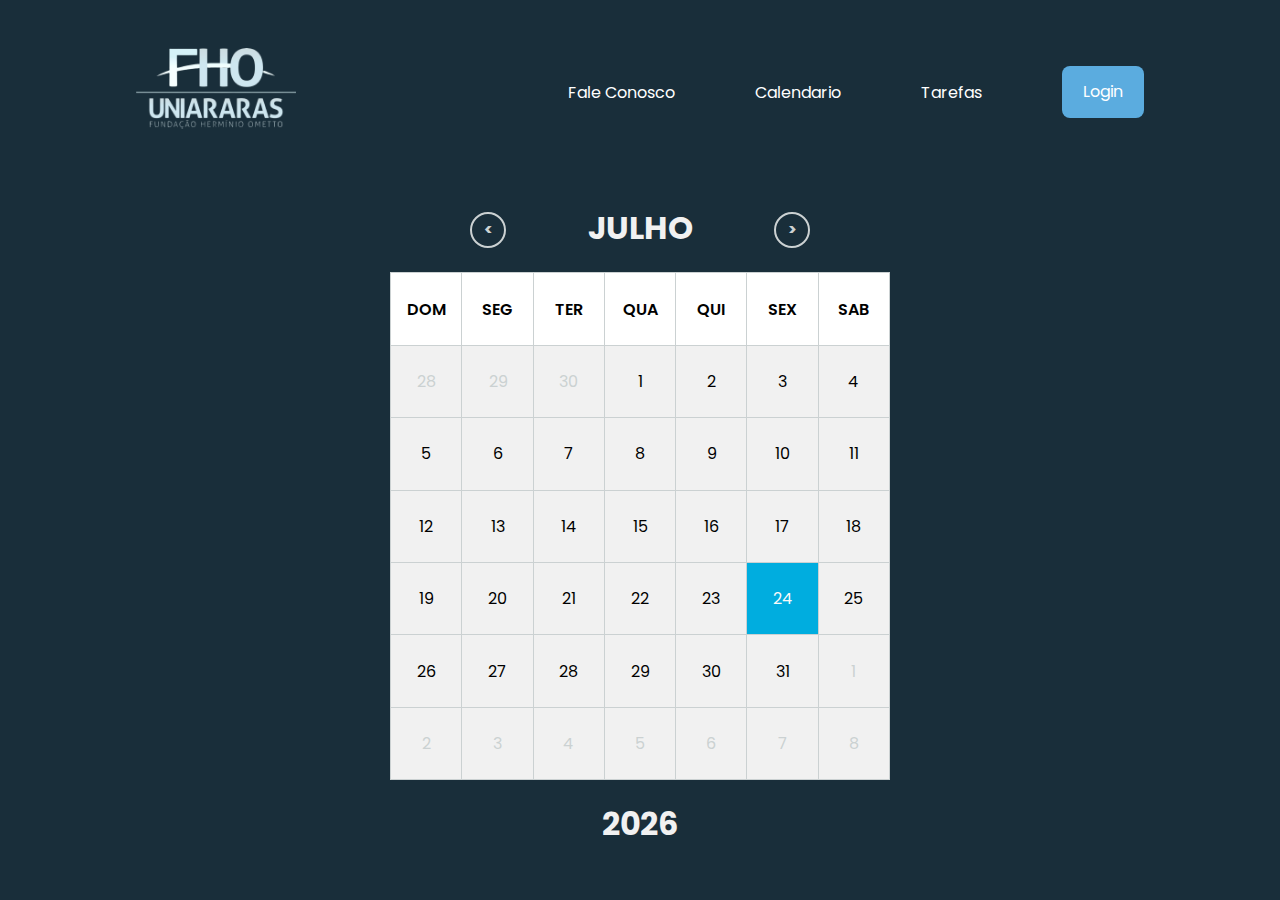
<file: pages/calendario.html>
<!DOCTYPE html>
<html lang="pt-br">
<head>
  <meta charset="UTF-8">
  <meta http-equiv="X-UA-Compatible" content="IE=edge">
  <meta name="viewport" content="width=device-width, initial-scale=1.0">
  <link rel="shortcut icon" href="../img/favicon.png" type="image/x-icon">

  <link rel="stylesheet" href="../css/calendario.css">
  <script src="../js/calendario.js" defer></script>

  <title>Calendario</title>
</head>
<body>
  <!--Cabeçalho-->
  <header class="Container-cabeçalho">
      <div class="logo">
          <a href="../index.html">
             <img src="../img/LogoFho.png" alt="logo">
          </a>
      </div>

      <ul>
          <li><a href="faleConosco.html">Fale Conosco</a></li>
          <li><a href="calendario.html">Calendario</a></li>
          <li><a href="tarefas.html">Tarefas</a></li>
          <li><a href="login.html" class="btn">Login</a></li>
      </ul>
  </header> <!-- Fim Cabeçalho -->
  
  <div class="conteudo">
    <div class="calendario">
      <header>
        <h2 id="mes">Maio</h2>
        <a class="btn-ant" id="btn_ant"><</a>
        <a class="btn-pro" id="btn_prev">></a>
      </header>

      <table>
        <thead>
          <tr>
            <td>Dom</td>
            <td>Seg</td>
            <td>Ter</td>
            <td>Qua</td>
            <td>Qui</td>
            <td>Sex</td>
            <td>Sab</td>
          </tr>
        </thead>
        <tbody id="dias">
          <tr>
            <td>1</td>
            <td>2</td>
            <td>3</td>
            <td>4</td>
            <td>5</td>
            <td>6</td>
            <td>7</td>
          </tr>
          <tr>
            <td>1</td>
            <td>2</td>
            <td>3</td>
            <td>4</td>
            <td>5</td>
            <td>6</td>
            <td>7</td>
          </tr>
          <tr>
            <td>1</td>
            <td>2</td>
            <td>3</td>
            <td>4</td>
            <td>5</td>
            <td>6</td>
            <td>7</td>
          </tr>
          <tr>
            <td>1</td>
            <td>2</td>
            <td>3</td>
            <td>4</td>
            <td>5</td>
            <td>6</td>
            <td>7</td>
          </tr>
          <tr>
            <td>1</td>
            <td>2</td>
            <td>3</td>
            <td>4</td>
            <td>5</td>
            <td>6</td>
            <td>7</td>
          </tr>
          <tr>
            <td>1</td>
            <td>2</td>
            <td>3</td>
            <td>4</td>
            <td>5</td>
            <td>6</td>
            <td>7</td>
          </tr>
        </tbody>
      </table>
      <section>
          <h2 id="ano">2023</h2>
      </section>
    </div>
  </div>
  <br> <br> <br> <br>
</body>
</html>
</file>
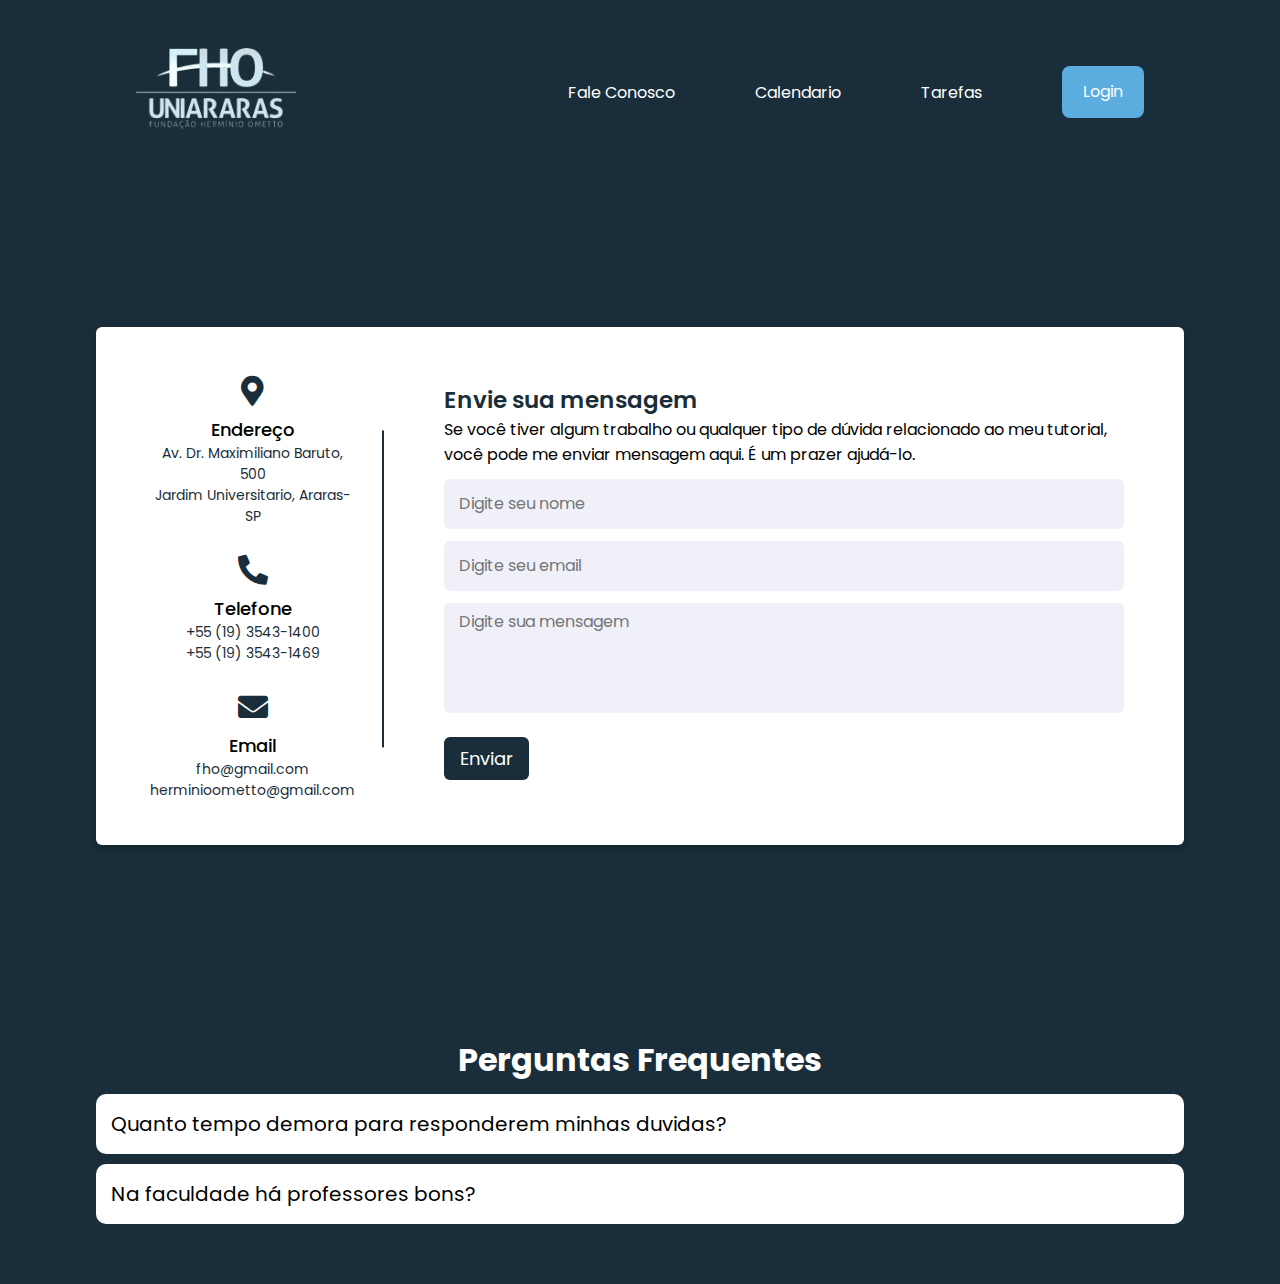
<file: pages/faleConosco.html>
<!DOCTYPE html>
<html lang="pt-br">
  <head>
    <meta charset="UTF-8" />
    <meta http-equiv="X-UA-Compatible" content="IE=edge" />
    <meta name="viewport" content="width=device-width, initial-scale=1.0" />
    <link rel="shortcut icon" href="../img/favicon.png" type="image/x-icon">
    <link rel="stylesheet" href="../css/faleConosco.css" />

    <!-- Fontawesome CDN Link -->
    <link
      rel="stylesheet"
      href="https://cdnjs.cloudflare.com/ajax/libs/font-awesome/5.15.2/css/all.min.css"
    />

    <title>Formulario de Contato</title>
  </head>
  <body>
    
    <!--Cabeçalho-->
  <header class="Container-cabeçalho">
    <div class="logo">
        <a href="../index.html">
           <img src="../img/LogoFho.png" alt="logo">
        </a>
    </div>

    <ul>
        <li><a href="faleConosco.html">Fale Conosco</a></li>
        <li><a href="calendario.html">Calendario</a></li>
        <li><a href="tarefas.html">Tarefas</a></li>
        <li><a href="login.html" class="btn">Login</a></li>
    </ul>
   </header> <!-- Fim Cabeçalho -->

<div class="conteudo">
    <div class="container">
      <div class="content">
        <div class="left-side">
          <div class="address details">
            <i class="fas fa-map-marker-alt"></i>
            <div class="topic">Endereço</div>
            <div class="text-one">Av. Dr. Maximiliano Baruto, 500</div>
            <div class="text-two">Jardim Universitario, Araras-SP</div>
          </div>
          <div class="phone details">
            <i class="fas fa-phone-alt"></i>
            <div class="topic">Telefone</div>
            <div class="text-one">+55 (19) 3543-1400</div>
            <div class="text-two">+55 (19) 3543-1469</div>
          </div>
          <div class="email details">
            <i class="fas fa-envelope"></i>
            <div class="topic">Email</div>
            <div class="text-one">fho@gmail.com</div>
            <div class="text-two">herminioometto@gmail.com</div>
          </div>
        </div>
        <div class="right-side">
          <div class="topic-text">Envie sua mensagem</div>
          <p>
            Se você tiver algum trabalho ou qualquer tipo de dúvida relacionado ao meu tutorial, você pode me enviar mensagem aqui. É um prazer ajudá-lo.
          </p>
          <form action="#">
            <div class="input-box">
              <input type="text" placeholder="Digite seu nome" />
            </div>
            <div class="input-box">
              <input type="text" placeholder="Digite seu email" />
            </div>
            <div class="input-box message-box">
              <textarea placeholder="Digite sua mensagem"></textarea>
            </div>
            <div class="button">
              <input type="button" value="Enviar" />
            </div>
          </form>
        </div>
      </div>
    </div>
</div>

      <div class="layout">
        <h1>Perguntas Frequentes</h1>
        <div class="accordion">
          <div class="accordion__question">
            <p>Quanto tempo demora para responderem minhas duvidas?</p>

          </div>
          <div class="accordion__answer">
            <p>No maximo 1 dia util.</p>
          </div>
        </div>

        <div class="accordion">
          <div class="accordion__question">
            <p>Na faculdade há professores bons?</p>
          </div>

          <div class="accordion__answer">
            <p>
              Sim, principalmente o Diego Negreto.
            </p>
          </div>
        </div>
      </div>
      <br> <br>

      <script>

        let answers = document.querySelectorAll(".accordion");
        answers.forEach((event) => {
          event.addEventListener("click", () => {
            if (event.classList.contains("active")) {
              event.classList.remove("active");
            } else {
              event.classList.add("active");
            }
          });
        });
        
      </script>
      
  </body>
</html>
</file>
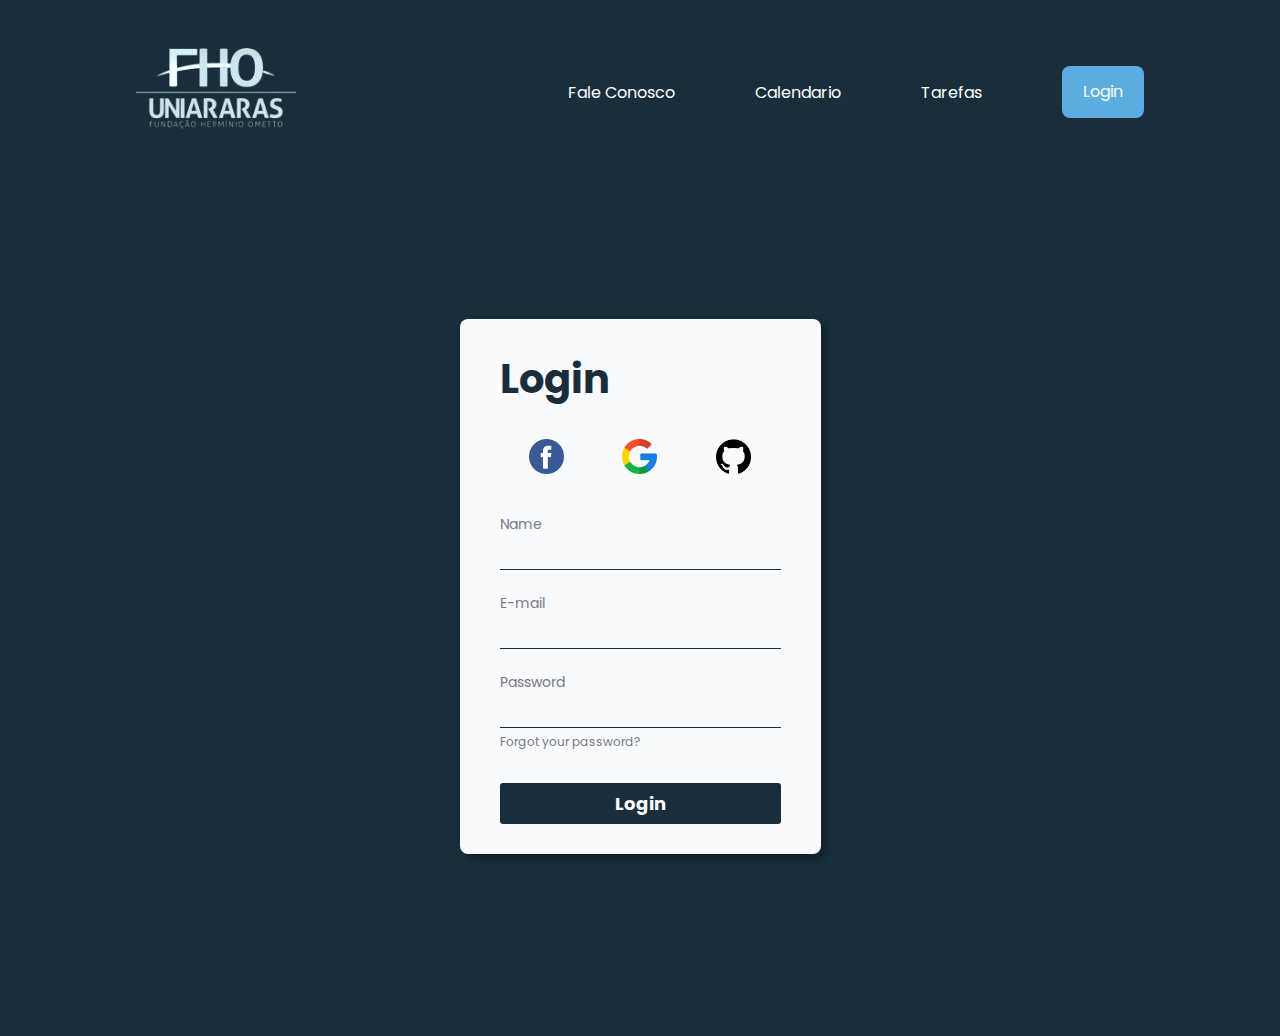
<file: pages/login.html>
<!DOCTYPE html>
<html lang="pt-br">
<head>
    <meta charset="UTF-8">
    <meta http-equiv="X-UA-Compatible" content="IE=edge">
    <meta name="viewport" content="width=device-width, initial-scale=1.0">
    <link rel="stylesheet" href="https://cdnjs.cloudflare.com/ajax/libs/font-awesome/6.2.0/css/all.min.css" integrity="sha512-xh6O/CkQoPOWDdYTDqeRdPCVd1SpvCA9XXcUnZS2FmJNp1coAFzvtCN9BmamE+4aHK8yyUHUSCcJHgXloTyT2A==" crossorigin="anonymous" referrerpolicy="no-referrer" />
    <link rel="stylesheet" href="../css/login.css">
    <link rel="shortcut icon" href="../img/favicon.png" type="image/x-icon">
    
    <title>Login</title>
</head>
<body>   
    <!--Cabeçalho-->
    <header class="Container-cabeçalho">
        <div class="logo">
            <a href="../index.html">
               <img src="../img/LogoFho.png" alt="logo">
            </a>
        </div>
  
        <ul>
            <li><a href="faleConosco.html">Fale Conosco</a></li>
            <li><a href="calendario.html">Calendario</a></li>
            <li><a href="tarefas.html">Tarefas</a></li>
            <li><a href="login.html" class="btn">Login</a></li>
        </ul>
    </header> <!-- Fim Cabeçalho -->

    <main id="container">
        <form id="login_form">

            <!-- header formulario -->
            <div id="form_header">
                <h1>Login</h1>
                <!--Icone para mudar de tema-->
                <i id="mode_icon" class="fa-solid fa-moon"></i>
            </div>

            <!-- links redes sociais -->
            <div id="social_media">
                <!-- FACEBOOK -->
                <a href="#">
                    <img src="../img/facebook.png" alt="">
                </a>

                <!-- GOOGLE -->
                <a href="#">
                    <img src="../img/google.png" alt="Google logo">
                </a>
                
                <!-- GITHUB -->
                <a href="#">
                    <img src="../img/github.png" alt="">
                </a>
            </div>

            <!-- inputs -->
            <div id="inputs">
                <!-- NAME -->
                <div class="input-box">
                    <label for="name">
                        Name
                        <div class="input-field">
                            <i class="fa-solid fa-user"></i>
                            <input type="text" id="name" name="name">
                        </div>
                    </label>
                </div>
                
                <!-- EMAIL -->
                <div class="input-box">
                    <label for="email">
                        E-mail
                        <div class="input-field">
                            <i class="fa-solid fa-envelope"></i>
                            <input type="email" id="email" name="email">
                        </div>
                    </label>
                </div>
                
                <!-- PASSWORD -->
                <div class="input-box">
                    <label for="password">
                        Password
                        <div class="input-field">
                            <i class="fa-solid fa-key"></i>
                            <input type="password" id="password" name="password">
                        </div>
                    </label>
                    
                    <!-- esqueceu a senha -->
                    <div id="forgot_password">
                        <a href="#">
                            Forgot your password?
                        </a>
                    </div>
                </div>
            </div>

            <!-- botao -->
            <button type="submit" id="login_button">
                Login
            </button>
        </form>
    </main>

    <!-- javascript -->
    <script type="text/javascript" src="../js/login.js"></script>
</body>
</html>
</file>
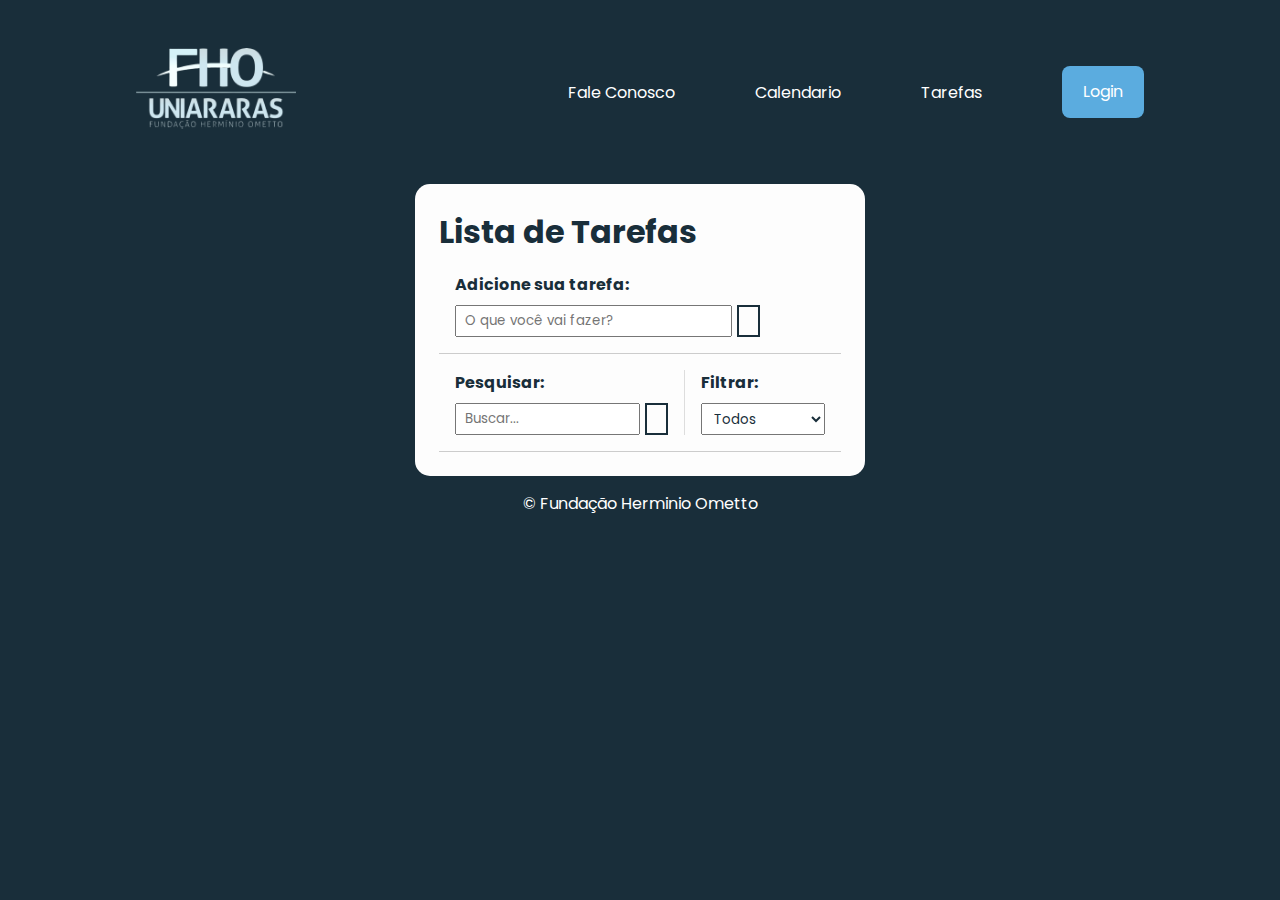
<file: pages/tarefas.html>
<!DOCTYPE html>
<html lang="pt-br">
<head>
    <meta charset="UTF-8">
    <meta http-equiv="X-UA-Compatible" content="IE=edge">
    <meta name="viewport" content="width=device-width, initial-scale=1.0">
    <title>Tarefas</title>

    <!--Links-->
    <link rel="shortcut icon" href="../img/favicon.png" type="image/x-icon">
    <link rel="stylesheet" href="../css/tarefas.css">
    <script src="../js/tarefas.js" defer></script>
    <link rel="stylesheet" href="https://cdnjs.cloudflare.com/ajax/libs/font-awesome/6.4.0/css/all.min.css" integrity="sha512-iecdLmaskl7CVkqkXNQ/ZH/XLlvWZOJyj7Yy7tcenmpD1ypASozpmT/E0iPtmFIB46ZmdtAc9eNBvH0H/ZpiBw==" crossorigin="anonymous" referrerpolicy="no-referrer" />
</head>
<body>
    <!--Cabeçalho-->
    <header class="Container-cabeçalho">
      <div class="logo">
          <a href="../index.html">
             <img src="../img/LogoFho.png" alt="logo">
          </a>
      </div>

      <ul>
          <li><a href="faleConosco.html">Fale Conosco</a></li>
          <li><a href="calendario.html">Calendario</a></li>
          <li><a href="tarefas.html">Tarefas</a></li>
          <li><a href="login.html" class="btn">Login</a></li>
      </ul>
    </header> <!-- Fim Cabeçalho -->
  <main>
    <!--Container-cabeçalho-->
    <div class="todo-container">
        <div>
          <h1>Lista de Tarefas</h1>
        </div>
        <form id="todo-form">
          <p>Adicione sua tarefa:</p>
          <div class="form-control">
            <input
              type="text"
              id="todo-input"
              placeholder="O que você vai fazer?"
            />
            <button type="submit">
              <i class="fa-thin fa-plus"></i>
            </button>
          </div>
        </form>
        <form id="edit-form" class="hide">
          <p>Edite sua tarefa</p>
          <div class="form-control">
            <input type="text" id="edit-input" />
            <button type="submit">
              <i class="fa-solid fa-check-double"></i>
            </button>
          </div>
          <button id="cancel-edit-btn">Cancelar</button>
        </form>
        <div id="toolbar">
          <div id="search">
            <h4>Pesquisar:</h4>
            <form>
              <input type="text" id="search-input" placeholder="Buscar..." />
              <button id="erase-button">
                <i class="fa-solid fa-delete-left"></i>
              </button>
            </form>
          </div>
          <div id="filter">
            <h4>Filtrar:</h4>
            <select id="filter-select">
              <option value="all">Todos</option>
              <option value="done">Feitos</option>
              <option value="todo">A fazer</option>
            </select>
          </div>
        </div>
        <div id="todo-list">
          <!-- 
            Template
            
            <div class="todo">
            <h3>Estou fazendo algo aqui...</h3>
            <button class="finish-todo">
              <i class="fa-solid fa-check"></i>
            </button>
            <button class="edit-todo">
              <i class="fa-solid fa-pen"></i>
            </button>
            <button class="remove-todo">
              <i class="fa-solid fa-xmark"></i>
            </button>
          </div> -->
        </div>
      </div>
      <footer>
        <p>&copy; Fundação Herminio Ometto</p>
     </footer>
  </main>
</body>
</html>
</file>
<file: css/calendario.css>
@import url("https://fonts.googleapis.com/css2?family=Poppins:wght@100;200;300;400;500;600;700;800;900&display=swap");

*{
  padding: 0;
  margin: 0;
  font-family: "Poppins";
}

body{
  background-color: #192e3a;
}

/* Header */
.Container-cabeçalho{
  margin-top: -15;
  display: flex;
  justify-content: space-around;
  align-items: center;
  margin-top: 3rem;
  width: 100%;
  margin-bottom: 3rem;
}

.logo{
  display: flex;
  align-items: center;
}

.logo img{
  width: 10em;
  height: auto;
}

.logo h1{
  color: #fff;
  font-size: 1.55rem;
  font-weight: 700;
  margin-left: 0.8rem;
}

ul{
  display: flex;
  list-style: none;
  gap: 5rem;
}

ul li a{
  text-decoration: none;
  color: #fff;
  cursor: pointer;
}

ul li a:hover{
  color: #5bacdf;

}

.btn{
  color: #fff;
  background-color: #5bacdf;
  padding: 0.9rem 1.3rem;
  border-radius: 0.5rem;
}

.btn:hover{
  color: #fff;
  background-color: #011927;
}

/* Final Header */

.conteudo{
  left: 50%;
  margin: 0 0 0 -250px;
  position: absolute;
  width: 500px;
}

.calendario{
  text-align: center;
}

.conteudo .calendario header{
  position: relative;
  color:  #f1f1f1;
}

h2{
  margin-top: 20px;
  font-size: 32px;
  text-transform: uppercase;
}

.btn-ant, .btn-pro{
  position: absolute;
  top: 50%;
  height: 32px;
  width: 32px;
  line-height: 32px;
  margin-top: -16px;
  border:2px solid #cbd1d2;
  border-radius: 50%;
  color: #cbd1d2;
  font-size: 16px;
  font-weight: bold;
}

.btn-ant{
  left: 80px;
}

.btn-pro{
  right: 80px;
}

.btn-ant:hover, .btn-pro:hover{
  background-color: #cbd1d2;
  color: #f9f9f9;
}

.calendario table{
  background-color: #f1f1f1;
  margin-top: 20px;
  border-collapse: collapse;
}

.calendario thead{
  background-color: white;
  font-weight: 600;
  text-transform: uppercase;
}

.calendario td{
  border: 1px solid #cbd1d2;
  height: 71.4px;
  text-align: center;
  width: 71.4px;
}

.calendario tbody td{
  cursor: pointer;
}

.calendario tbody td:hover{
  background-color: #5bacdf;
  color: #f9f9f9;
}

.calendario table .dia-atual{
  background-color: #00addf;
  color: #f9f9f9;
}

.calendario .mes-anterior, .calendario .proximo-mes{
  color: #cbd1d2;
}

.calendario .mes-anterior:hover, .calendario .proximo-mes:hover{
  background-color: #98a0a0;
}

.event{
  position: relative;
}

.event:after{
  content: '';
  width: 7px;
  height: 7px;
  left: 50%;
  bottom: 7px;
  margin: -3.5px 0 0 -3.5px;
  background-color: #00addf;
  display: block;
  position: absolute;
  border-radius: 50%;
}

.event:hover::after{
  background-color: #f9f9f9;
}

.event.dia-atual:after{
  background-color: #f9f9f9;
}

section{
  color:  #f1f1f1;
}

@media screen and (max-width: 740px) {

  ul{
      display: none;
  }

  .links{
      display: block;
  }

 .logo{
  margin-right: 15rem;
 }


  aside{
      position: absolute;
      top: 0;
      right: 0;
      display: flex;
      overflow: hidden;
  }
  
  .icon-menu ion-icon{
      width: 45px;
      height: 45px;
      margin-right: 1.5rem;
      margin-top: 2rem;
      color: #ccc;
  
  }
  
  #barra-menu{
      background: #2889c2;
      height: 110vh;
      width: 0px;
      transition: 0.3s all;
      
  }

  #barra-menu ul{

      align-items: center;
      text-align: center;
      padding: 5rem;
      line-height: 5rem;
      

  }

  #barra-menu ul li a{
      color: #011927;
      text-decoration: none;
      font-size: 1rem;
      width: 100%;
     
    
  }
  
  #barra-menu ul li a:hover{
      padding: 8px;
      border-radius: 15px;
      background: #5bacdf;
  
  }
  
  .C-icon{
  
      margin-top: 50%;
      display: flex;
      justify-content: center;
      text-align: center;
      gap: 15px;
      overflow: hidden;
     
  }
  
  .C-icon span{
      color: #FBF7F7;
      font-size: 1rem;
      
      
  }
  
  .C-icon span:hover{
      transition: 0.2s;
      transform: 0.5;
      color: #C229AA;
  }
  
}


@media screen and (max-width: 580px){
  
  .Title h1{
      font-size: 2.2rem;
      margin-left: 1.5rem;
  }

  .Esquerda p{
      font-size: 1rem;
      margin-left: 1.5rem;
      width: 450px;
  }

  button{

      margin-left: 1.5rem;

  }

  .Direita img{
      max-width: 100%;
      width: 450px;
      margin-top: 4.5rem;
      height: auto;
  }
}

@media screen and (max-width: 440px){

   .Direita img{
      margin-left: 1.2rem;
   }

}

@media screen and (max-width: 414px){
  .Esquerda p{
      width: 300px;
  }
}


@media screen and (max-width: 375px){
  .Esquerda p{
      width: 300px;
  }

 
}
</file>
<file: css/faleConosco.css>
@import url('https://fonts.googleapis.com/css2?family=Poppins:wght@200;300;400;500;600;700&display=swap');

*{
  margin: 0;
  padding: 0;
  box-sizing: border-box;
  font-family: "Poppins" , sans-serif;
}
body{
  min-height: 100vh;
  width: 100%;
  background: #192e3a;
  align-items: center;
  justify-content: center;
}

/* Header */
.Container-cabeçalho{
    margin-top: -15;
    display: flex;
    justify-content: space-around;
    align-items: center;
    margin-top: 3rem;
    width: 100%;
  }
  
  .logo{
    display: flex;
    align-items: center;
  }
  
  .logo img{
    width: 10em;
    height: auto;
  }
  
  .logo h1{
    color: #fff;
    font-size: 1.55rem;
    font-weight: 700;
    margin-left: 0.8rem;
  }
  
  ul{
    display: flex;
    list-style: none;
    gap: 5rem;
  }
  
  ul li a{
    text-decoration: none;
    color: #fff;
    cursor: pointer;
  }
  
  ul li a:hover{
    color: #5bacdf;
  
  }
  
  .btn{
    color: #fff;
    background-color: #5bacdf;
    padding: 0.9rem 1.3rem;
    border-radius: 0.5rem;
  }
  
  .btn:hover{
    color: #fff;
    background-color: #011927;
  }
  
  /* Final Header */

.conteudo{
 display: flex;
 min-height: 100vh;
  width: 100%;
  background: #192e3a;
  align-items: center;
  justify-content: center;
}
  
.container{
  width: 85%;
  background: #fff;
  border-radius: 6px;
  padding: 20px 60px 30px 40px;
  box-shadow: 0 5px 10px rgba(0, 0, 0, 0.2);
}
.container .content{
  display: flex;
  align-items: center;
  justify-content: space-between;
}
.container .content .left-side{
  width: 25%;
  height: 100%;
  display: flex;
  flex-direction: column;
  align-items: center;
  justify-content: center;
  margin-top: 15px;
  position: relative;
}
.content .left-side::before{
  content: '';
  position: absolute;
  height: 70%;
  width: 2px;
  right: -15px;
  top: 50%;
  transform: translateY(-50%);
  background: #192e3a;
}
.content .left-side .details{
  margin: 14px;
  text-align: center;
}
.content .left-side .details i{
  font-size: 30px;
  color: #192e3a;
  margin-bottom: 10px;
}
.content .left-side .details .topic{
  font-size: 18px;
  font-weight: 500;
}
.content .left-side .details .text-one,
.content .left-side .details .text-two{
  font-size: 14px;
  color: #192e3a;
}


.container .content .right-side{
  width: 75%;
  margin-left: 75px;
}
.content .right-side .topic-text{
  font-size: 23px;
  font-weight: 600;
  color: #192e3a;
}
.right-side .input-box{
  height: 50px;
  width: 100%;
  margin: 12px 0;
}
.right-side .input-box input,
.right-side .input-box textarea{
  height: 100%;
  width: 100%;
  border: none;
  outline: none;
  font-size: 16px;
  background: #F0F1F8;
  border-radius: 6px;
  padding: 0 15px;
  resize: none;
}
.right-side .message-box{
  min-height: 110px;
}
.right-side .input-box textarea{
  padding-top: 6px;
}
.right-side .button{
  display: inline-block;
  margin-top: 12px;
}
.right-side .button input[type="button"]{
  color: #fff;
  font-size: 18px;
  outline: none;
  border: none;
  padding: 8px 16px;
  border-radius: 6px;
  background: #192e3a;
  cursor: pointer;
  transition: all 0.3s ease;
}
.button input[type="button"]:hover{
  background :#284a5d;
}

.layout {
  width: 85%;
  margin: auto;
}

.layout h1{
  text-align: center;
  color: #fff;
}

.accordion {
  padding: 10px;
  margin-top: 10px;
  margin-bottom: 10px;
  background: #fff;
  border-radius: 10px;
}
.accordion__question p {
  margin: 5px;
  padding: 0;
  font-size: 20px;
}
.accordion__answer p {
  margin: 5px;
  padding: 10px;
  font-size: large;
  color: rgb(255, 255, 255);
  background: #192e3a;
  border-radius: 10px;
}
.accordion:hover {
  cursor: pointer;
}
.accordion__answer {
  display: none;
}
.accordion.active .accordion__answer {
  display: block;
}

@media (max-width: 950px) {
  .container{
    width: 90%;
    padding: 30px 40px 40px 35px ;
  }
  .container .content .right-side{
   width: 75%;
   margin-left: 55px;
}
}
@media (max-width: 820px) {
  .container{
    margin: 40px 0;
    height: 100%;
  }
  .container .content{
    flex-direction: column-reverse;
  }
 .container .content .left-side{
   width: 100%;
   flex-direction: row;
   margin-top: 40px;
   justify-content: center;
   flex-wrap: wrap;
 }
 .container .content .left-side::before{
   display: none;
 }
 .container .content .right-side{
   width: 100%;
   margin-left: 0;
 }
}

@media screen and (max-width: 740px) {

  ul{
      display: none;
  }

  .links{
      display: block;
  }

 .logo{
  margin-right: 15rem;
 }


  aside{
      position: absolute;
      top: 0;
      right: 0;
      display: flex;
      overflow: hidden;
  }
  
  .icon-menu ion-icon{
      width: 45px;
      height: 45px;
      margin-right: 1.5rem;
      margin-top: 2rem;
      color: #ccc;
  
  }
  
  #barra-menu{
      background: #2889c2;
      height: 110vh;
      width: 0px;
      transition: 0.3s all;
      
  }

  #barra-menu ul{

      align-items: center;
      text-align: center;
      padding: 5rem;
      line-height: 5rem;
      

  }

  #barra-menu ul li a{
      color: #011927;
      text-decoration: none;
      font-size: 1rem;
      width: 100%;
     
    
  }
  
  #barra-menu ul li a:hover{
      padding: 8px;
      border-radius: 15px;
      background: #5bacdf;
  
  }
  
  .C-icon{
  
      margin-top: 50%;
      display: flex;
      justify-content: center;
      text-align: center;
      gap: 15px;
      overflow: hidden;
     
  }
  
  .C-icon span{
      color: #FBF7F7;
      font-size: 1rem;
      
      
  }
  
  .C-icon span:hover{
      transition: 0.2s;
      transform: 0.5;
      color: #C229AA;
  }
  
}


@media screen and (max-width: 580px){
  
  .Title h1{
      font-size: 2.2rem;
      margin-left: 1.5rem;
  }

  .Esquerda p{
      font-size: 1rem;
      margin-left: 1.5rem;
      width: 450px;
  }

  button{

      margin-left: 1.5rem;

  }

  .Direita img{
      max-width: 100%;
      width: 450px;
      margin-top: 4.5rem;
      height: auto;
  }
}

@media screen and (max-width: 440px){

   .Direita img{
      margin-left: 1.2rem;
   }

}

@media screen and (max-width: 414px){
  .Esquerda p{
      width: 300px;
  }
}


@media screen and (max-width: 375px){
  .Esquerda p{
      width: 300px;
  }

 
}
</file>
<file: css/login.css>
@import url('https://fonts.googleapis.com/css2?family=Poppins:wght@100;200;300;400&display=swap');

/** Variables - colors **/
:root {
    /* Light */
    --color-light-50: #f8fafc;

    /* Dark */
    --color-dark-50: #797984;
    --color-dark-100: #312d37;
    --color-dark-900: #000;
}

/* General */
* {
    font-family: 'Poppins', sans-serif;
    margin: 0;
    padding: 0;
    box-sizing: border-box;
}

body{
    background: #192e3a;
}

#container {
    height: 100vh;
    width: 100%;
    display: flex;
    justify-content: center;
    align-items: center;
    background: #192e3a;
}

  /* Header */
  .Container-cabeçalho{
    display: flex;
    justify-content: space-around;
    align-items: center;
    margin-top: 3rem;
    width: 100%;
}

.logo{
    display: flex;
    align-items: center;
}

.logo img{
    width: 10em;
    height: auto;
}

.logo h1{
    color: #fff;
    font-size: 1.55rem;
    font-weight: 700;
    margin-left: 0.8rem;
}

ul{
    display: flex;
    list-style: none;
    gap: 5rem;
}

ul li a{
    text-decoration: none;
    color: #fff;
    cursor: pointer;
}

ul li a:hover{
    color: #5bacdf;

}

.btn{
    color: #fff;
    background-color: #5bacdf;
    padding: 0.9rem 1.3rem;
    border-radius: 0.5rem;
}

.btn:hover{
    color: #fff;
    background-color: #011927;
}

/* Final Header */

#login_form {
    display: flex;
    flex-direction: column;
    height: fit-content;
    background-color: var(--color-light-50);
    color: #192e3a;
    padding: 30px 40px;
    border-radius: 8px;
    gap: 30px;
    box-shadow: 5px 5px 8px rgba(0, 0, 0, 0.336);
    animation: dark-to-light-background 0.3s ease-in-out;
}

/* Form Header */
#form_header {
    display: flex;
    align-items: center;
    justify-content: space-between;
}

#form_header h1 {
    font-size: 40px;
    position: relative;
}

#mode_icon {
    cursor: pointer;
    font-size: 20px;
}

/* Social Media */
#social_media {
    display: flex;
    justify-content: space-around;
}

#social_media img {
    width: 35px;
}

#social_media img:hover {
    transform: scale(1.2);
}

/* Inputs */
#inputs {
    display: flex;
    align-items: center;
    justify-content: center;
    flex-direction: column;
    gap: 20px;
}

.input-box>label {
    font-size: 14px;
    color: var(--color-dark-50);
}

.input-field {
    display: flex;
    align-items: center;
    gap: 15px;
    padding: 3px;
    border-bottom: 1px solid #192e3a;
    cursor: text;
}

.input-field i {
    font-size: 18px;
    cursor: text;
    color: var(--color-dark-900);
} 

.input-field input {
    border: none;
    width: 260px;
    background-color: transparent;
    font-size: 18px;
    padding: 0px 5px;
}

.input-field input:focus {
    outline: none;
}

/* Forgot password */
#forgot_password a {
    text-decoration: none;
    color: var(--color-dark-50);
    font-size: 12px;
}

/* Login Button */
#login_button {
    border: none;
    background: #192e3a;
    padding: 7px;
    border-radius: 3px;
    color: var(--color-light-50);
    font-weight: bold;
    font-size: 18px;
    cursor: pointer;
}

#login_button:hover {
    transform: scale(1.05);
}

/* Dark Mode */
.dark#login_form {
    color: var(--color-light-50);
    background-color: var(--color-dark-100);
    animation: light-to-dark-background 0.3s ease-in-out;
}

.dark#login_form #form_header h1::before {
    background-color: var(--color-light-50);
}

.dark#login_form .input-field {
    border-bottom: 1px solid var(--color-light-50);
}

.dark#login_form #login_button {
    background: var(--color-light-50);
    color: #192e3a;
}

.dark#login_form .input-field input,
.dark#login_form .input-field i {
    color: var(--color-light-50);
}

@keyframes dark-to-light-background {
    0% {
        background-color:var(--color-dark-100);
    }
    100.0% {
        background-color:var(--color-light-50);
    }
}

@keyframes light-to-dark-background {
    0% {
        background-color:var(--color-light-50);
    }
    100.0% {
        background-color:var(--color-dark-100); 
    }
}

@media screen and (max-width: 740px) {

    ul{
        display: none;
    }

    .links{
        display: block;
    }

   .logo{
    margin-right: 15rem;
   }

  
    aside{
        position: absolute;
        top: 0;
        right: 0;
        display: flex;
        overflow: hidden;
    }
    
    .icon-menu ion-icon{
        width: 45px;
        height: 45px;
        margin-right: 1.5rem;
        margin-top: 2rem;
        color: #ccc;
    
    }
    
    #barra-menu{
        background: #2889c2;
        height: 110vh;
        width: 0px;
        transition: 0.3s all;
        
    }

    #barra-menu ul{

        align-items: center;
        text-align: center;
        padding: 5rem;
        line-height: 5rem;
        

    }
 
    #barra-menu ul li a{
        color: #011927;
        text-decoration: none;
        font-size: 1rem;
        width: 100%;
       
      
    }
    
    #barra-menu ul li a:hover{
        padding: 8px;
        border-radius: 15px;
        background: #5bacdf;
    
    }
    
    .C-icon{
    
        margin-top: 50%;
        display: flex;
        justify-content: center;
        text-align: center;
        gap: 15px;
        overflow: hidden;
       
    }
    
    .C-icon span{
        color: #FBF7F7;
        font-size: 1rem;
        
        
    }
    
    .C-icon span:hover{
        transition: 0.2s;
        transform: 0.5;
        color: #C229AA;
    }
    
}


@media screen and (max-width: 580px){
    
    .Title h1{
        font-size: 2.2rem;
        margin-left: 1.5rem;
    }

    .Esquerda p{
        font-size: 1rem;
        margin-left: 1.5rem;
        width: 450px;
    }

    button{

        margin-left: 1.5rem;

    }

    .Direita img{
        max-width: 100%;
        width: 450px;
        margin-top: 4.5rem;
        height: auto;
    }
}

@media screen and (max-width: 440px){

     .Direita img{
        margin-left: 1.2rem;
     }

}

@media screen and (max-width: 414px){
    .Esquerda p{
        width: 300px;
    }
}


@media screen and (max-width: 375px){
    .Esquerda p{
        width: 300px;
    }

   
}
</file>
<file: css/tarefas.css>
@import url("https://fonts.googleapis.com/css2?family=Poppins:wght@100;200;300;400;500;600;700;800;900&display=swap");

* {
    padding: 0;
    margin: 0;
    box-sizing: border-box;
    font-family: "Poppins";
    color: #192e3a;
  }
  
  body {
    background-color: #192e3a;
  }
  
  /* Header */
  .Container-cabeçalho{
    display: flex;
    justify-content: space-around;
    align-items: center;
    margin-top: 3rem;
    width: 100%;
}

.logo{
    display: flex;
    align-items: center;
}

.logo img{
    width: 10em;
    height: auto;
}

.logo h1{
    color: #fff;
    font-size: 1.55rem;
    font-weight: 700;
    margin-left: 0.8rem;
}

ul{
    display: flex;
    list-style: none;
    gap: 5rem;
}

ul li a{
    text-decoration: none;
    color: #fff;
    cursor: pointer;
}

ul li a:hover{
    color: #5bacdf;

}

.btn{
    color: #fff;
    background-color: #5bacdf;
    padding: 0.9rem 1.3rem;
    border-radius: 0.5rem;
}

.btn:hover{
    color: #fff;
    background-color: #011927;
}

/* Final Header */

  button {
    background-color: #fdfdfd;
    color:  #192e3a;
    border: 2px solid  #192e3a;
    padding: 0.3rem 0.6rem;
    font-size: 1rem;
    cursor: pointer;
    display: flex;
    justify-content: center;
    align-items: center;
    transition: 0.4s;
  }
  
  button:hover {
    background-color:  #192e3a;
  }
  
  button:hover > i {
    color: #fff;
  }
  
  button i {
    pointer-events: none;
    color:  #192e3a;
    font-weight: bold;
  }
  
  input,
  select {
    padding: 0.25rem 0.5rem;
  }
  
  .hide {
    display: none;
  }
  
  /* Todo Header */
  .todo-container {
    max-width: 450px;
    margin: 3rem auto 0;
    background-color: #fdfdfd;
    padding: 1.5rem;
    border-radius: 15px;
  }
  
  .todo-container header {
    text-align: center;
    padding: 0 1rem 1rem;
    border-bottom: 1px solid #ccc;
  }
  
  /* Todo Form */
  #todo-form,
  #edit-form {
    padding: 1rem;
    border-bottom: 1px solid #ccc;
  }
  
  #todo-form p,
  #edit-form p {
    margin-bottom: 0.5rem;
    font-weight: bold;
  }
  
  .form-control {
    display: flex;
  }
  
  .form-control input {
    margin-right: 0.3rem;
  }
  
  #cancel-edit-btn {
    margin-top: 1rem;
    color: #444;
  }
  
  /* Todo Toolbar */
  #toolbar {
    padding: 1rem;
    border-bottom: 1px solid #ccc;
    display: flex;
  }
  
  #toolbar h4 {
    margin-bottom: 0.5rem;
  }
  
  #search {
    border-right: 1px solid #ddd;
    padding-right: 1rem;
    margin-right: 1rem;
    width: 65%;
    display: flex;
    flex-direction: column;
  }
  
  #search form {
    display: flex;
  }
  
  #search input {
    width: 100%;
    margin-right: 0.3rem;
  }
  
  #filter {
    width: 35%;
    display: flex;
    flex-direction: column;
  }
  
  #filter select {
    flex: 1;
  }
  
  /* Todo List */
  .todo {
    display: flex;
    justify-content: space-around;
    align-items: center;
    padding: 1rem 1rem;
    border-bottom: 1px solid #ddd;
    transition: 0.3s;
  }
  
  .todo h3 {
    flex: 1;
    font-size: 0.9rem;
  }
  
  .todo button {
    margin-left: 0.4rem;
  }
  
  .done {
    background: #395169;
  }
  
  .done h3 {
    color: #fff;
    text-decoration: line-through;
    font-style: italic;
  }

  footer{
     text-align: center;
  }

  footer > p {
    color: #fff;
    padding: 15px;
  }



  @media screen and (max-width: 740px) {

    ul{
        display: none;
    }

    .links{
        display: block;
    }

   .logo{
    margin-right: 15rem;
   }

  
    aside{
        position: absolute;
        top: 0;
        right: 0;
        display: flex;
        overflow: hidden;
    }
    
    .icon-menu ion-icon{
        width: 45px;
        height: 45px;
        margin-right: 1.5rem;
        margin-top: 2rem;
        color: #ccc;
    
    }
    
    #barra-menu{
        background: #2889c2;
        height: 110vh;
        width: 0px;
        transition: 0.3s all;
        
    }

    #barra-menu ul{

        align-items: center;
        text-align: center;
        padding: 5rem;
        line-height: 5rem;
        

    }
 
    #barra-menu ul li a{
        color: #011927;
        text-decoration: none;
        font-size: 1rem;
        width: 100%;
       
      
    }
    
    #barra-menu ul li a:hover{
        padding: 8px;
        border-radius: 15px;
        background: #5bacdf;
    
    }
    
    .C-icon{
    
        margin-top: 50%;
        display: flex;
        justify-content: center;
        text-align: center;
        gap: 15px;
        overflow: hidden;
       
    }
    
    .C-icon span{
        color: #FBF7F7;
        font-size: 1rem;
        
        
    }
    
    .C-icon span:hover{
        transition: 0.2s;
        transform: 0.5;
        color: #C229AA;
    }
    
}


@media screen and (max-width: 580px){
    
    .Title h1{
        font-size: 2.2rem;
        margin-left: 1.5rem;
    }

    .Esquerda p{
        font-size: 1rem;
        margin-left: 1.5rem;
        width: 450px;
    }

    button{

        margin-left: 1.5rem;

    }

    .Direita img{
        max-width: 100%;
        width: 450px;
        margin-top: 4.5rem;
        height: auto;
    }
}

@media screen and (max-width: 440px){

     .Direita img{
        margin-left: 1.2rem;
     }

}

@media screen and (max-width: 414px){
    .Esquerda p{
        width: 300px;
    }
}


@media screen and (max-width: 375px){
    .Esquerda p{
        width: 300px;
    }

   
}
</file>
